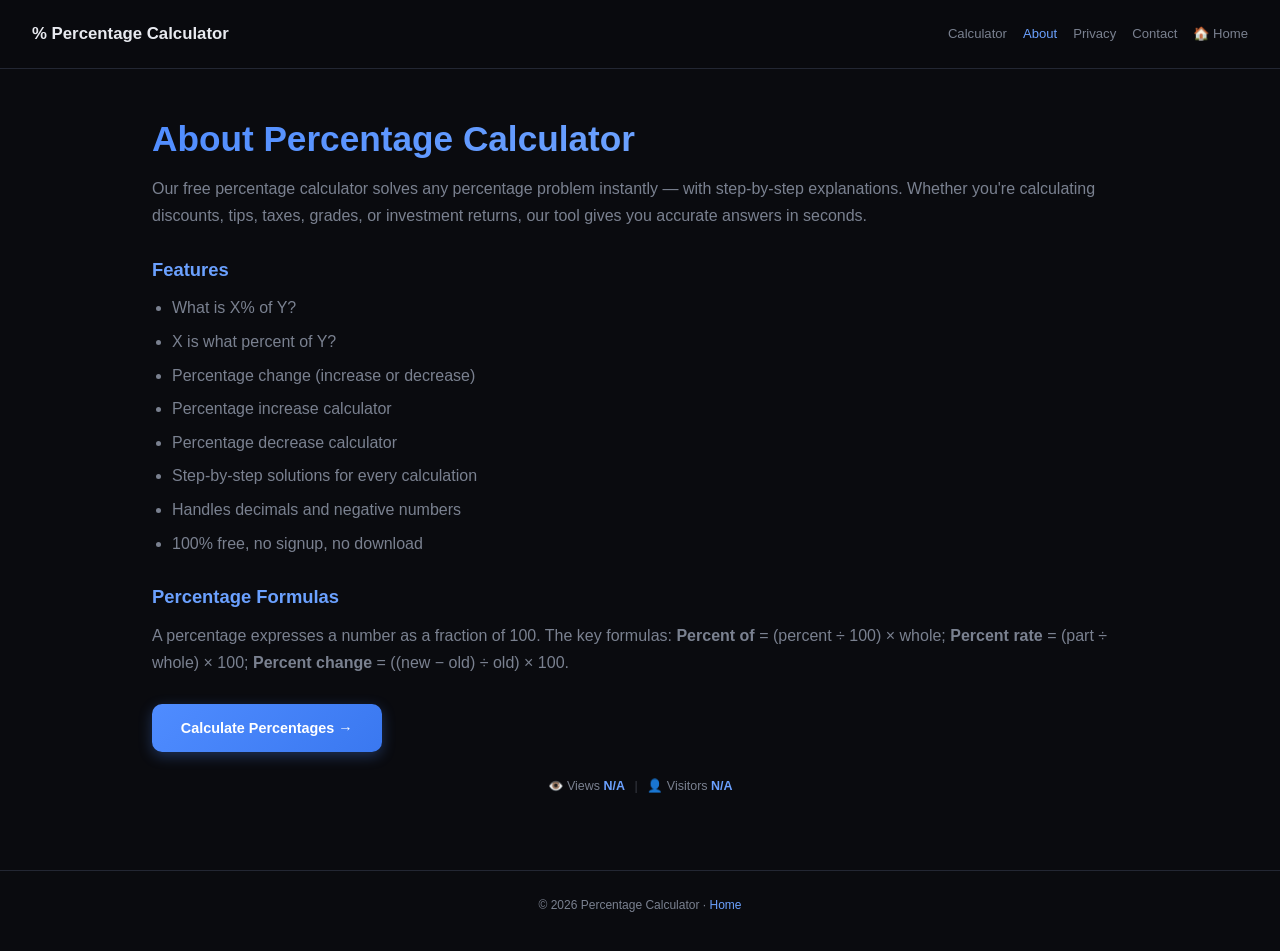
<file: about.html>
<!DOCTYPE html>
<html lang="en">
<head>
<meta charset="UTF-8"><meta name="viewport" content="width=device-width, initial-scale=1.0"><meta name="theme-color" content="#0a0b0f">
<meta name="description" content="About Percentage Calculator — free online tool to calculate percentages, percentage change, increase, and decrease with step-by-step solutions.">
<meta name="robots" content="index, follow"><link rel="canonical" href="https://jimmywithfiona.com/percentage-calculator/about.html">
<link rel="icon" type="image/svg+xml" href="favicon.svg">
<link rel="apple-touch-icon" href="apple-touch-icon.png"><link rel="preconnect" href="https://pagead2.googlesyndication.com"><link rel="dns-prefetch" href="https://pagead2.googlesyndication.com"><link rel="preconnect" href="https://api.counterapi.dev"><link rel="dns-prefetch" href="https://api.counterapi.dev">
<script async src="https://pagead2.googlesyndication.com/pagead/js/adsbygoogle.js?client=ca-pub-1840337371416691" crossorigin="anonymous"></script>
<meta property="og:type" content="website"><meta property="og:site_name" content="Percentage Calculator"><meta property="og:title" content="About Percentage Calculator — Free Percent Calculator">
<meta property="og:description" content="About Percentage Calculator — free online tool to calculate percentages, percentage change, increase, and decrease with step-by-step solutions.">
<meta property="og:url" content="https://jimmywithfiona.com/percentage-calculator/about.html"><meta property="og:image" content="https://jimmywithfiona.com/percentage-calculator/og.png"><meta property="og:locale" content="en_US">
<meta name="twitter:card" content="summary_large_image"><meta name="twitter:title" content="About Percentage Calculator"><meta name="twitter:description" content="Free online percentage calculator."><meta name="twitter:image" content="https://jimmywithfiona.com/percentage-calculator/og.png">
<title>About Percentage Calculator — Free Percent Calculator | Info</title><link rel="stylesheet" href="css/style.css">
<script type="application/ld+json">{"@context":"https://schema.org","@type":"AboutPage","name":"About Percentage Calculator","url":"https://jimmywithfiona.com/percentage-calculator/about.html","isPartOf":{"@type":"WebSite","name":"Percentage Calculator","url":"https://jimmywithfiona.com/percentage-calculator/"}}</script>
<script type="application/ld+json">{"@context":"https://schema.org","@type":"BreadcrumbList","itemListElement":[{"@type":"ListItem","position":1,"name":"Home","item":"https://jimmywithfiona.com/"},{"@type":"ListItem","position":2,"name":"Percentage Calculator","item":"https://jimmywithfiona.com/percentage-calculator/"},{"@type":"ListItem","position":3,"name":"About","item":"https://jimmywithfiona.com/percentage-calculator/about.html"}]}</script>
</head>
<body>
<nav class="navbar"><a class="brand" href="/percentage-calculator/">% Percentage Calculator</a><div class="nav-links"><a href="/percentage-calculator/">Calculator</a><a href="about.html" class="active">About</a><a href="privacy.html">Privacy</a><a href="contact.html">Contact</a><a href="/">🏠 Home</a></div></nav>
<main>

<h1>About Percentage Calculator</h1>
<p style="color:var(--dim);">Our free percentage calculator solves any percentage problem instantly — with step-by-step explanations. Whether you're calculating discounts, tips, taxes, grades, or investment returns, our tool gives you accurate answers in seconds.</p>
<h2>Features</h2>
<ul style="color:var(--dim);"><li>What is X% of Y?</li><li>X is what percent of Y?</li><li>Percentage change (increase or decrease)</li><li>Percentage increase calculator</li><li>Percentage decrease calculator</li><li>Step-by-step solutions for every calculation</li><li>Handles decimals and negative numbers</li><li>100% free, no signup, no download</li></ul>
<h2>Percentage Formulas</h2>
<p style="color:var(--dim);">A percentage expresses a number as a fraction of 100. The key formulas: <strong>Percent of</strong> = (percent ÷ 100) × whole; <strong>Percent rate</strong> = (part ÷ whole) × 100; <strong>Percent change</strong> = ((new − old) ÷ old) × 100.</p>
<a class="btn" href="/percentage-calculator/" style="text-decoration:none;display:inline-block;margin-top:1rem;">Calculate Percentages →</a>
<div class="stats-footer">👁️ Views <strong id="pv">-</strong><span class="stat-divider">|</span>👤 Visitors <strong id="uv">-</strong></div>
<!-- AdSense Ad Unit -->
<ins class="adsbygoogle"
     style="display:block"
     data-ad-client="ca-pub-1840337371416691"
     data-ad-slot="5549785669"
     data-ad-format="auto"
     data-full-width-responsive="true"></ins>
<script>
     (adsbygoogle = window.adsbygoogle || []).push({});
</script>
</main>
<footer><p>© 2026 Percentage Calculator · <a href="/">Home</a></p></footer>
<script src="js/counter.js" defer></script>
<!-- I18N-FULL -->
<script>
(function(){
var lang=(navigator.language||navigator.userLanguage||'en').toLowerCase();
if(!lang.startsWith('zh'))return;
var ZH={"% Percentage Calculator":"% 百分比计算器","About":"关于","Privacy":"隐私","Contact":"联系","🏠 Home":"🏠 首页","About Percentage Calculator":"关于百分比计算器","Our free percentage calculator solves any percentage problem instantly — with step-by-step explanations. Whether you're calculating discounts, tips, taxes, grades, or investment returns, our tool gives you accurate answers in seconds.":"我们的免费百分比计算器可即时解决任何百分比问题 — 并提供逐步解释。无论你是计算折扣、小费、税费、成绩还是投资回报，我们的工具都能在几秒内给出准确答案。","Features":"功能特点","What is X% of Y?":"X% 的 Y 是多少？","X is what percent of Y?":"X 是 Y 的百分之几？","Percentage change (increase or decrease)":"百分比变化（增加或减少）","Percentage increase calculator":"百分比增长计算器","Percentage decrease calculator":"百分比减少计算器","Step-by-step solutions for every calculation":"每次计算提供逐步解答","Handles decimals and negative numbers":"支持小数和负数","100% free, no signup, no download":"100%免费，无需注册，无需下载","Percentage Formulas":"百分比公式","A percentage expresses a number as a fraction of 100. The key formulas:":"百分比将一个数表示为100的分数形式。关键公式：","Percent of":"求百分比","= (percent ÷ 100) × whole;":"= （百分比 ÷ 100）× 总数；","Percent rate":"百分率","= (part ÷ whole) × 100;":"= （部分 ÷ 总数）× 100；","Percent change":"百分比变化","= ((new − old) ÷ old) × 100.":"= （（新值 − 旧值）÷ 旧值）× 100。","Calculate Percentages →":"计算百分比 →","👁️ Views":"👁️ 浏览量","👤 Visitors":"👤 访客数","© 2026 Percentage Calculator ·":"© 2026 百分比计算器 ·","Home":"首页"};
function walk(node){
if(node.nodeType===3){
var t=node.textContent,k=t.trim();
if(k&&ZH[k]){node.textContent=t.replace(k,ZH[k])}
}else if(node.nodeType===1&&node.tagName!=='SCRIPT'&&node.tagName!=='STYLE'&&node.tagName!=='NOSCRIPT'){
if(node.childNodes.length>1){
var full=node.textContent.trim();
if(ZH[full]){node.textContent=ZH[full];return}
}
for(var i=0;i<node.childNodes.length;i++){walk(node.childNodes[i])}
}
}
walk(document.body);
document.documentElement.lang='zh-CN';
var mo=new MutationObserver(function(muts){
muts.forEach(function(m){
if(m.type==='childList'){m.addedNodes.forEach(function(n){walk(n)})}
else if(m.type==='characterData'){walk(m.target)}
});
});
mo.observe(document.body,{childList:true,subtree:true,characterData:true});
})();
</script>
<!-- /I18N-FULL -->
</body>
</html>
</file>
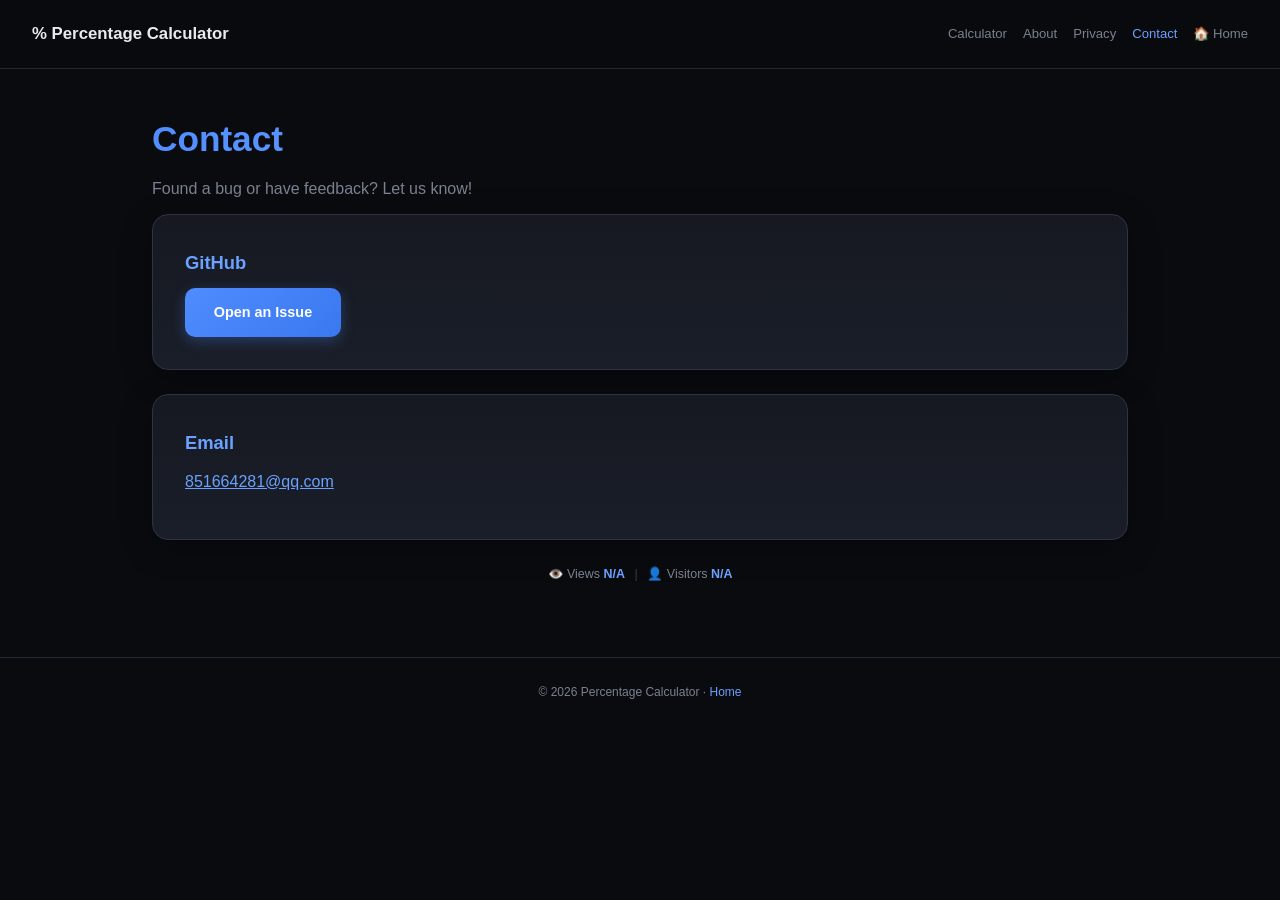
<file: contact.html>
<!DOCTYPE html>
<html lang="en">
<head>
<meta charset="UTF-8"><meta name="viewport" content="width=device-width, initial-scale=1.0"><meta name="theme-color" content="#0a0b0f">
<meta name="description" content="Contact Percentage Calculator — send feedback or report issues.">
<meta name="robots" content="index, follow"><link rel="canonical" href="https://jimmywithfiona.com/percentage-calculator/contact.html">
<link rel="icon" type="image/svg+xml" href="favicon.svg">
<link rel="apple-touch-icon" href="apple-touch-icon.png"><link rel="preconnect" href="https://pagead2.googlesyndication.com"><link rel="dns-prefetch" href="https://pagead2.googlesyndication.com"><link rel="preconnect" href="https://api.counterapi.dev"><link rel="dns-prefetch" href="https://api.counterapi.dev">
<script async src="https://pagead2.googlesyndication.com/pagead/js/adsbygoogle.js?client=ca-pub-1840337371416691" crossorigin="anonymous"></script>
<meta property="og:type" content="website"><meta property="og:site_name" content="Percentage Calculator"><meta property="og:title" content="Contact Percentage Calculator">
<meta property="og:description" content="Contact Percentage Calculator — send feedback or report issues.">
<meta property="og:url" content="https://jimmywithfiona.com/percentage-calculator/contact.html"><meta property="og:image" content="https://jimmywithfiona.com/percentage-calculator/og.png"><meta property="og:locale" content="en_US">
<meta name="twitter:card" content="summary_large_image"><meta name="twitter:title" content="Contact Percentage Calculator"><meta name="twitter:image" content="https://jimmywithfiona.com/percentage-calculator/og.png">
<title>Contact Percentage Calculator — Feedback &amp; Support</title><link rel="stylesheet" href="css/style.css">
<script type="application/ld+json">{"@context":"https://schema.org","@type":"BreadcrumbList","itemListElement":[{"@type":"ListItem","position":1,"name":"Home","item":"https://jimmywithfiona.com/"},{"@type":"ListItem","position":2,"name":"Percentage Calculator","item":"https://jimmywithfiona.com/percentage-calculator/"},{"@type":"ListItem","position":3,"name":"Contact","item":"https://jimmywithfiona.com/percentage-calculator/contact.html"}]}</script>
</head>
<body>
<nav class="navbar"><a class="brand" href="/percentage-calculator/">% Percentage Calculator</a><div class="nav-links"><a href="/percentage-calculator/">Calculator</a><a href="about.html">About</a><a href="privacy.html">Privacy</a><a href="contact.html" class="active">Contact</a><a href="/">🏠 Home</a></div></nav>
<main>

<h1>Contact</h1>
<p style="color:var(--dim);">Found a bug or have feedback? Let us know!</p>
<div class="tool-card"><h2 style="margin-top:0;color:var(--hover)">GitHub</h2><a class="btn" href="https://github.com/JimmyLLLL" target="_blank" rel="noopener" style="text-decoration:none;display:inline-block;">Open an Issue</a></div>
<div class="tool-card"><h2 style="margin-top:0;color:var(--hover)">Email</h2><p><a href="mailto:851664281@qq.com">851664281@qq.com</a></p></div>
<div class="stats-footer">👁️ Views <strong id="pv">-</strong><span class="stat-divider">|</span>👤 Visitors <strong id="uv">-</strong></div>
<!-- AdSense Ad Unit -->
<ins class="adsbygoogle"
     style="display:block"
     data-ad-client="ca-pub-1840337371416691"
     data-ad-slot="5549785669"
     data-ad-format="auto"
     data-full-width-responsive="true"></ins>
<script>
     (adsbygoogle = window.adsbygoogle || []).push({});
</script>
</main>
<footer><p>© 2026 Percentage Calculator · <a href="/">Home</a></p></footer>
<script src="js/counter.js" defer></script>
<!-- I18N-FULL -->
<script>
(function(){
var lang=(navigator.language||navigator.userLanguage||'en').toLowerCase();
if(!lang.startsWith('zh'))return;
var ZH={"% Percentage Calculator":"% 百分比计算器","About":"关于","Privacy":"隐私","Contact":"联系","🏠 Home":"🏠 首页","Found a bug or have feedback? Let us know!":"发现Bug或有反馈？请告诉我们！","Open an Issue":"提交 Issue","Email":"邮箱","👁️ Views":"👁️ 浏览量","👤 Visitors":"👤 访客数","© 2026 Percentage Calculator ·":"© 2026 百分比计算器 ·","Home":"首页"};
function walk(node){
if(node.nodeType===3){
var t=node.textContent,k=t.trim();
if(k&&ZH[k]){node.textContent=t.replace(k,ZH[k])}
}else if(node.nodeType===1&&node.tagName!=='SCRIPT'&&node.tagName!=='STYLE'&&node.tagName!=='NOSCRIPT'){
if(node.childNodes.length>1){
var full=node.textContent.trim();
if(ZH[full]){node.textContent=ZH[full];return}
}
for(var i=0;i<node.childNodes.length;i++){walk(node.childNodes[i])}
}
}
walk(document.body);
document.documentElement.lang='zh-CN';
var mo=new MutationObserver(function(muts){
muts.forEach(function(m){
if(m.type==='childList'){m.addedNodes.forEach(function(n){walk(n)})}
else if(m.type==='characterData'){walk(m.target)}
});
});
mo.observe(document.body,{childList:true,subtree:true,characterData:true});
})();
</script>
<!-- /I18N-FULL -->
</body>
</html>
</file>
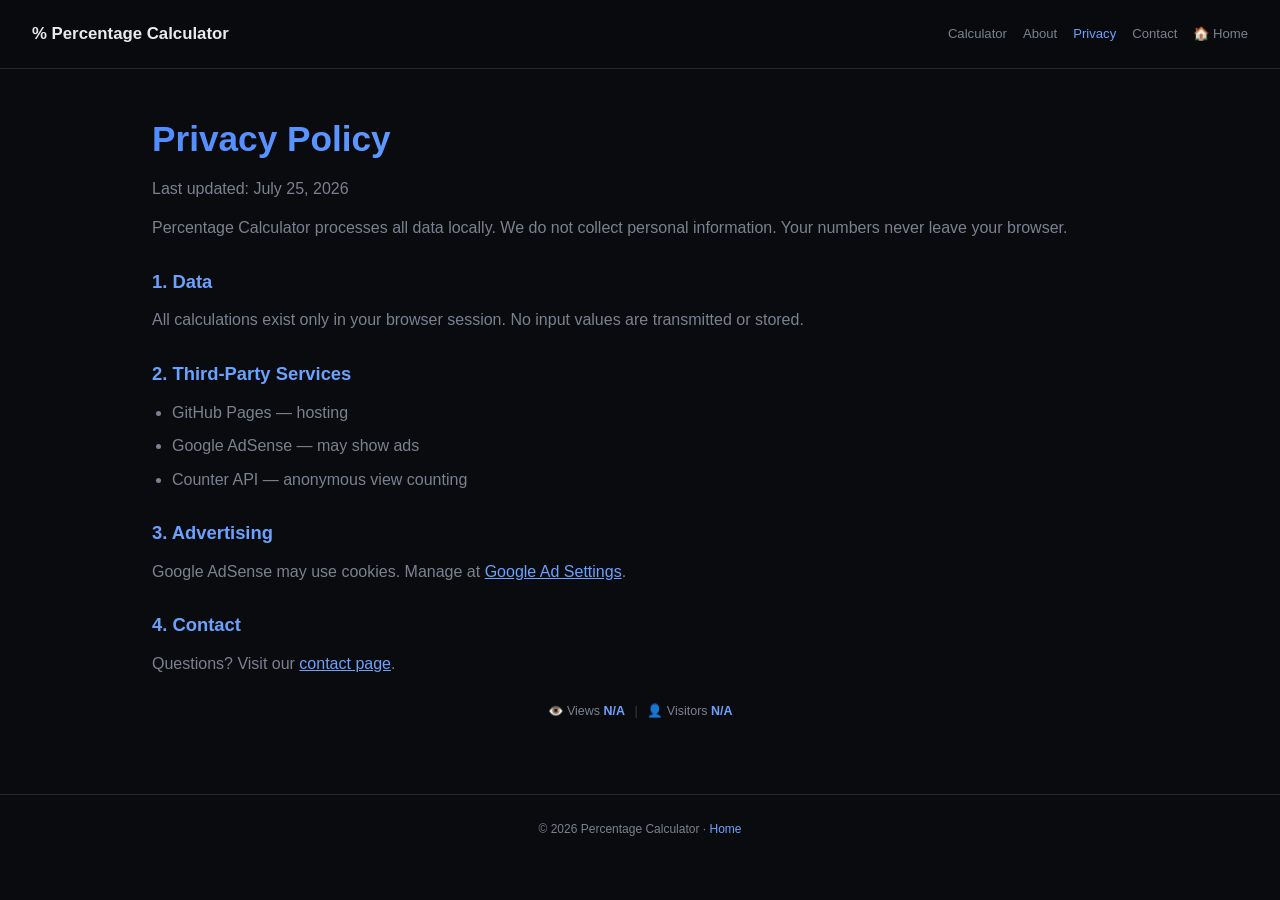
<file: privacy.html>
<!DOCTYPE html>
<html lang="en">
<head>
<meta charset="UTF-8"><meta name="viewport" content="width=device-width, initial-scale=1.0"><meta name="theme-color" content="#0a0b0f">
<meta name="description" content="Percentage Calculator privacy policy — all calculations happen locally. No personal data collected.">
<meta name="robots" content="index, follow"><link rel="canonical" href="https://jimmywithfiona.com/percentage-calculator/privacy.html">
<link rel="icon" type="image/svg+xml" href="favicon.svg">
<link rel="apple-touch-icon" href="apple-touch-icon.png"><link rel="preconnect" href="https://pagead2.googlesyndication.com"><link rel="dns-prefetch" href="https://pagead2.googlesyndication.com"><link rel="preconnect" href="https://api.counterapi.dev"><link rel="dns-prefetch" href="https://api.counterapi.dev">
<script async src="https://pagead2.googlesyndication.com/pagead/js/adsbygoogle.js?client=ca-pub-1840337371416691" crossorigin="anonymous"></script>
<meta property="og:type" content="website"><meta property="og:site_name" content="Percentage Calculator"><meta property="og:title" content="Privacy Policy — Percentage Calculator">
<meta property="og:description" content="Percentage Calculator privacy policy — all calculations happen locally. No personal data collected.">
<meta property="og:url" content="https://jimmywithfiona.com/percentage-calculator/privacy.html"><meta property="og:image" content="https://jimmywithfiona.com/percentage-calculator/og.png"><meta property="og:locale" content="en_US">
<meta name="twitter:card" content="summary_large_image"><meta name="twitter:title" content="Privacy — Percentage Calculator"><meta name="twitter:image" content="https://jimmywithfiona.com/percentage-calculator/og.png">
<title>Privacy Policy — Percentage Calculator | Data Protection</title><link rel="stylesheet" href="css/style.css">
<script type="application/ld+json">{"@context":"https://schema.org","@type":"BreadcrumbList","itemListElement":[{"@type":"ListItem","position":1,"name":"Home","item":"https://jimmywithfiona.com/"},{"@type":"ListItem","position":2,"name":"Percentage Calculator","item":"https://jimmywithfiona.com/percentage-calculator/"},{"@type":"ListItem","position":3,"name":"Privacy","item":"https://jimmywithfiona.com/percentage-calculator/privacy.html"}]}</script>
</head>
<body>
<nav class="navbar"><a class="brand" href="/percentage-calculator/">% Percentage Calculator</a><div class="nav-links"><a href="/percentage-calculator/">Calculator</a><a href="about.html">About</a><a href="privacy.html" class="active">Privacy</a><a href="contact.html">Contact</a><a href="/">🏠 Home</a></div></nav>
<main>

<h1>Privacy Policy</h1>
<p style="color:var(--dim);">Last updated: July 25, 2026</p>
<p style="color:var(--dim);">Percentage Calculator processes all data locally. We do not collect personal information. Your numbers never leave your browser.</p>
<h2>1. Data</h2><p style="color:var(--dim);">All calculations exist only in your browser session. No input values are transmitted or stored.</p>
<h2>2. Third-Party Services</h2><ul style="color:var(--dim);"><li>GitHub Pages — hosting</li><li>Google AdSense — may show ads</li><li>Counter API — anonymous view counting</li></ul>
<h2>3. Advertising</h2><p style="color:var(--dim);">Google AdSense may use cookies. Manage at <a href="https://policies.google.com/technologies/ads" target="_blank" rel="noopener">Google Ad Settings</a>.</p>
<h2>4. Contact</h2><p style="color:var(--dim);">Questions? Visit our <a href="contact.html">contact page</a>.</p>
<div class="stats-footer">👁️ Views <strong id="pv">-</strong><span class="stat-divider">|</span>👤 Visitors <strong id="uv">-</strong></div>
<!-- AdSense Ad Unit -->
<ins class="adsbygoogle"
     style="display:block"
     data-ad-client="ca-pub-1840337371416691"
     data-ad-slot="5549785669"
     data-ad-format="auto"
     data-full-width-responsive="true"></ins>
<script>
     (adsbygoogle = window.adsbygoogle || []).push({});
</script>
</main>
<footer><p>© 2026 Percentage Calculator · <a href="/">Home</a></p></footer>
<script src="js/counter.js" defer></script>
<!-- I18N-FULL -->
<script>
(function(){
var lang=(navigator.language||navigator.userLanguage||'en').toLowerCase();
if(!lang.startsWith('zh'))return;
var ZH={"% Percentage Calculator":"% 百分比计算器","About":"关于","Privacy":"隐私","Contact":"联系","🏠 Home":"🏠 首页","Privacy Policy":"隐私政策","Last updated: July 25, 2026":"最后更新：2026年7月25日","Percentage Calculator processes all data locally. We do not collect personal information. Your numbers never leave your browser.":"百分比计算器在本地处理所有数据。我们不收集个人信息。你的数字不会离开你的浏览器。","1. Data":"1. 数据","All calculations exist only in your browser session. No input values are transmitted or stored.":"所有计算仅存在于你的浏览器会话中。不会传输或存储任何输入值。","2. Third-Party Services":"2. 第三方服务","GitHub Pages — hosting":"GitHub Pages — 托管","Google AdSense — may show ads":"Google AdSense — 可能显示广告","Counter API — anonymous view counting":"Counter API — 匿名浏览计数","3. Advertising":"3. 广告","Google AdSense may use cookies. Manage at":"Google AdSense 可能使用 Cookie。管理地址：","Google Ad Settings":"Google 广告设置","4. Contact":"4. 联系方式","Questions? Visit our":"有疑问？请访问我们的","contact page":"联系页面","👁️ Views":"👁️ 浏览量","👤 Visitors":"👤 访客数","© 2026 Percentage Calculator ·":"© 2026 百分比计算器 ·","Home":"首页"};
function walk(node){
if(node.nodeType===3){
var t=node.textContent,k=t.trim();
if(k&&ZH[k]){node.textContent=t.replace(k,ZH[k])}
}else if(node.nodeType===1&&node.tagName!=='SCRIPT'&&node.tagName!=='STYLE'&&node.tagName!=='NOSCRIPT'){
if(node.childNodes.length>1){
var full=node.textContent.trim();
if(ZH[full]){node.textContent=ZH[full];return}
}
for(var i=0;i<node.childNodes.length;i++){walk(node.childNodes[i])}
}
}
walk(document.body);
document.documentElement.lang='zh-CN';
var mo=new MutationObserver(function(muts){
muts.forEach(function(m){
if(m.type==='childList'){m.addedNodes.forEach(function(n){walk(n)})}
else if(m.type==='characterData'){walk(m.target)}
});
});
mo.observe(document.body,{childList:true,subtree:true,characterData:true});
})();
</script>
<!-- /I18N-FULL -->
</body>
</html>
</file>
<file: css/style.css>
*{margin:0;padding:0;box-sizing:border-box}
:root{--bg:#0a0b0f;--bg2:#11131a;--card:#161922;--card2:#1a1e28;--border:#232733;--border2:#2d3340;--text:#e8eaf0;--dim:#7a8190;--accent:#4f8cff;--hover:#6ba1ff;--green:#2ecc71;--red:#ff3b3b;--gold:#fdcb6e;--r:16px}
body{font-family:-apple-system,BlinkMacSystemFont,"Segoe UI",Roboto,sans-serif;background:var(--bg);color:var(--text);min-height:100vh;line-height:1.7;overflow-x:hidden}
.navbar{display:flex;justify-content:space-between;align-items:center;padding:.75rem 2rem;border-bottom:1px solid var(--border);position:sticky;top:0;background:rgba(10,11,15,.92);backdrop-filter:blur(12px);z-index:50}
.navbar .brand{font-weight:800;color:var(--text);text-decoration:none;font-size:1.05rem;display:flex;align-items:center;gap:.4rem}
.navbar .nav-links{display:flex;gap:1rem}
.navbar .nav-links a{color:var(--dim);text-decoration:none;font-size:.82rem;transition:color .2s;min-height:44px;display:inline-flex;align-items:center}
.navbar .nav-links a:hover,.navbar .nav-links a.active{color:var(--hover)}
main{max-width:1040px;margin:0 auto;padding:2.5rem 2rem 3rem}
h1{font-size:2.2rem;margin-bottom:.4rem;background:linear-gradient(135deg,#4f8cff,#6ba1ff,#55efc4);-webkit-background-clip:text;-webkit-text-fill-color:transparent;background-clip:text}
.subtitle{color:var(--dim);font-size:1rem;margin-bottom:2rem}
h2{font-size:1.15rem;margin:1.5rem 0 .6rem;color:var(--hover)}
p{margin-bottom:.75rem}a{color:var(--hover)}
ul{margin:0 0 1rem 1.25rem}li{margin-bottom:.4rem}

/* Mode tabs */
.mode-btns{display:flex;gap:.5rem;flex-wrap:wrap;margin-bottom:1.5rem}
.mode-btn{background:var(--bg2);border:1px solid var(--border2);border-radius:999px;padding:.55rem 1.2rem;font-size:.85rem;color:var(--dim);cursor:pointer;transition:all .15s;font-family:inherit;min-height:44px;display:inline-flex;align-items:center}
.mode-btn:hover{border-color:var(--accent);color:var(--text)}
.mode-btn.active{background:linear-gradient(135deg,var(--accent),#3a78f0);border-color:var(--accent);color:#fff;box-shadow:0 4px 14px rgba(79,140,255,.3)}

/* Calculator card */
.tool-card{background:linear-gradient(180deg,var(--card),var(--card2));border:1px solid var(--border2);border-radius:var(--r);padding:2rem;margin-bottom:1.5rem;box-shadow:0 8px 32px rgba(0,0,0,.3)}
.calc-question{font-size:1.15rem;color:var(--text);margin-bottom:1.5rem;font-weight:500}
.input-line{display:flex;align-items:center;flex-wrap:wrap;gap:.6rem;margin-bottom:1rem}
.input-line .field{display:inline-flex;align-items:center;gap:.4rem}
.input-line input{width:130px;min-width:0;background:var(--bg2);border:1px solid var(--border2);border-radius:10px;padding:.7rem .9rem;color:var(--text);font-size:1.1rem;font-family:inherit;text-align:center;transition:border-color .15s,box-shadow .15s}
.input-line input:hover{border-color:var(--accent)}
.input-line input:focus{outline:none;border-color:var(--accent);box-shadow:0 0 0 3px rgba(79,140,255,.15)}
.input-line .unit{color:var(--dim);font-size:1.1rem;font-weight:600}
.input-line .op{color:var(--accent);font-size:1.3rem;font-weight:700;padding:0 .2rem}
.btn-row{display:flex;gap:.6rem;flex-wrap:wrap;margin-top:.5rem}
.btn{background:linear-gradient(135deg,var(--accent),#3a78f0);color:#fff;border:none;border-radius:10px;padding:.75rem 1.8rem;font-size:.9rem;font-weight:600;cursor:pointer;transition:transform .1s,box-shadow .15s;font-family:inherit;min-height:44px;box-shadow:0 4px 14px rgba(79,140,255,.3)}
.btn:hover{box-shadow:0 6px 20px rgba(79,140,255,.45)}
.btn:active{transform:scale(.97)}
.btn-secondary{background:var(--bg2);border:1px solid var(--border2);box-shadow:none}
.btn-secondary:hover{background:var(--card);box-shadow:none}

/* Result */
.result-box{background:linear-gradient(135deg,rgba(46,204,113,.12),rgba(79,140,255,.08));border:1px solid rgba(46,204,113,.3);border-radius:var(--r);padding:2rem;text-align:center;margin-bottom:1rem;display:none}
.result-box.show{display:block;animation:pop .35s cubic-bezier(.34,1.56,.64,1)}
.result-value{font-size:clamp(2rem,7vw,3.5rem);font-weight:800;color:var(--green);font-variant-numeric:tabular-nums;line-height:1}
.result-formula{color:var(--dim);font-size:.95rem;margin-top:.75rem}

/* Steps */
.steps-box{background:var(--card);border:1px solid var(--border2);border-left:4px solid var(--accent);border-radius:var(--r);padding:1.25rem 1.5rem;margin-bottom:1.5rem;display:none}
.steps-box.show{display:block}
.steps-box .label{font-size:.75rem;color:var(--dim);text-transform:uppercase;letter-spacing:.06em;font-weight:600;margin-bottom:.5rem}
.steps-box ol{margin:0;padding-left:1.25rem;color:var(--text);font-size:.9rem;line-height:1.9}
.steps-box ol li{margin-bottom:.3rem}
.steps-box ol li .ans{color:var(--green);font-weight:700}

.stats-footer{text-align:center;margin:1.5rem 0;font-size:.78rem;color:var(--dim)}
.stats-footer strong{color:var(--hover);font-variant-numeric:tabular-nums}
.stat-divider{margin:0 .6rem;opacity:.4}
footer{text-align:center;padding:1.5rem 2rem;color:var(--dim);font-size:.75rem;border-top:1px solid var(--border)}
footer a{color:var(--hover);text-decoration:none}
.seo-section{color:var(--dim);font-size:.88rem;margin-top:2.5rem;line-height:1.8}
.seo-section h2{color:var(--text)}

@keyframes pop{0%{transform:scale(.92);opacity:0}100%{transform:scale(1);opacity:1}}

@media(max-width:760px){
  main{padding:2rem 1.25rem 3rem}
  .tool-card{padding:1.5rem 1.25rem}
  h1{font-size:1.7rem}
  .navbar{padding:.75rem 1.25rem}
  .input-line input{width:100px;font-size:1rem}
  .calc-question{font-size:1rem}
}
</file>
